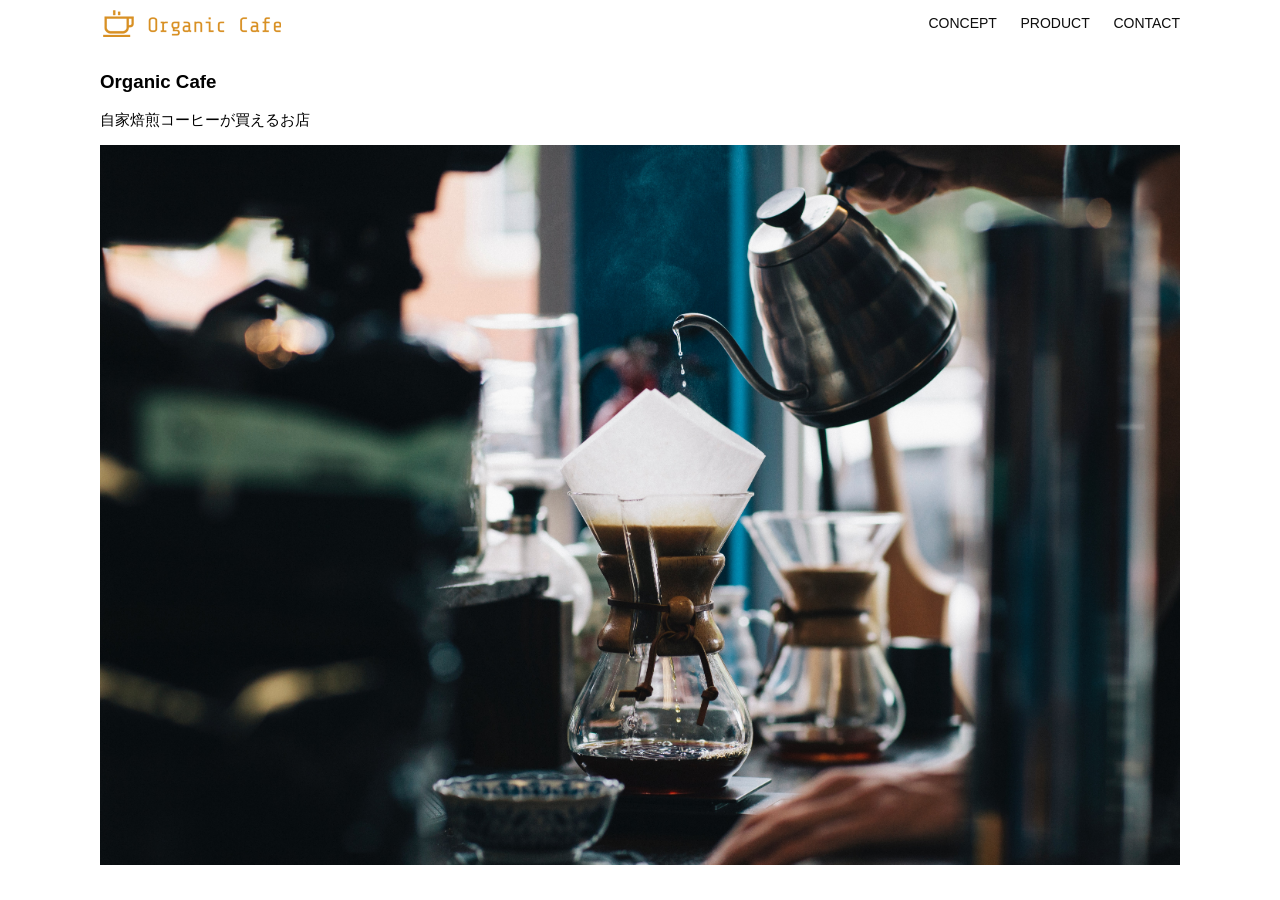
<file: html-css-kadai_013/index.html>
<!DOCTYPE html>
<html>
    <head>
        <title>Organic Cafe</title>
        <meta charset="utf-8">
        <meta name="description" content="自家焙煎のコーヒーがお家で楽しめるOrganic Cafe">
        <meta name="viewport" content="width=device-width, initial-scal=1.0">
        <link rel="stylesheet" href="style.css">
    </head>
    <body>
        <!-- ヘッダー -->
        <header>
            <!-- ロゴ -->
             <a href="index.html" id="logo">
                <img src="images/logo.png" alt="トップページに戻る">
             </a>

         <!-- PC用ナビゲーション -->
          <nav id="nav-pc">
            <a href="index.html#concept">CONCEPT</a>
            <a href="index.html#product">PRODUCT</a>
            <a href="index.html#contact">CONTACT</a>
          </nav>

          <!-- スマホ用メニューボタン -->
            <button id="menu-sp" onclick="document.getElementById('nav-sp').style.display = 'block'">
                <img src="images/button-menu.png" alt="ナビゲーションを開く">
            </button>

           <!-- スマホ用ナビゲーション -->
            <div id="nav-sp">
                <button id="close" onclick="document.getElementById('nav-sp').style.display = 'none'">
                    <img src="images/button-close.png" alt="ナビゲーションを閉じる">
                </button>

                <nav>
                    <ul>
                        <li>
                            <a id="logo-sp" href="index.html" onclick="document.getElementById('nav-sp').style.display = 'none'">
                                <img src="images/logo-sp.png" alt="トップページに戻る">
                            </a>
                        </li>
                        <li>
                            <a class="menu" href="index.html#concept" onclick="document.getElementById('nav-sp').style.display = 'none'">
                                CONCEPT
                            </a>
                        </li>
                        <li>
                            <a class="menu" href="index.html#product" onclick="document.getElementById('nav-sp').style.display = 'none'">
                                PRODUCT
                            </a>
                        </li>
                        <li>
                            <a class="menu" href="index.html#contact" onclick="document.getElementById('nav-sp').style.display = 'none'">
                                CONTACT
                            </a>
                        </li>
                    </ul>
                </nav>
            </div>
        </header>

        <main>
            <article>
                <!-- メインビジュアル -->
                 <section id="main-visual">
                    <div id="main-message">
                        <h1>Organic Cafe</h1>
                        <p>自家焙煎コーヒーが買えるお店</p>
                    </div>
                    <img src="images/main-image.jpg" alt="コーヒーをハンドドリップで淹れる画像">
                 </section>
            </article>
        </main>
    </body>
</html>
</file>
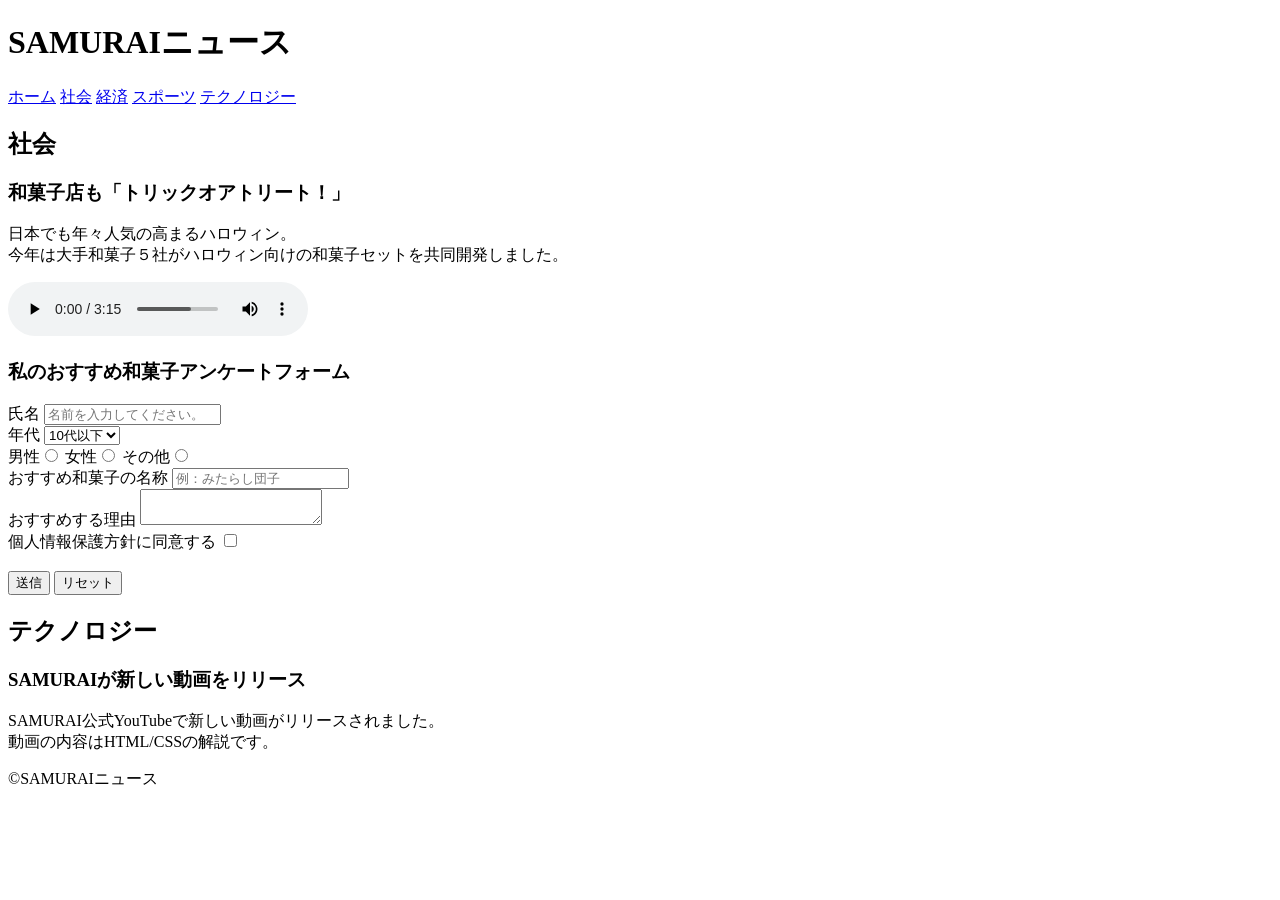
<file: kadai_008/kadai_008.html>
<!DOCTYPE html>
<html>
<head>
    <title>８章課題</title>
    <meta name="description" content="このページは８章の課題です。">
    <meta charset="UTF-8">
</head>
<body>
    <header>
        <h1>SAMURAIニュース</h1>
        <nav>
            <a href="https://www.sejuku.net/">ホーム</a>
            <a href="https://www.sejuku.net/">社会</a>
            <a href="https://www.sejuku.net/">経済</a>
            <a href="https://www.sejuku.net/">スポーツ</a>
            <a href="https://www.sejuku.net/">テクノロジー</a>
        </nav>
    </header>
    <main>
        <article>
            <h2>社会</h2>
            <section>
                <h3>和菓子店も「トリックオアトリート！」</h3>
                <p>日本でも年々人気の高まるハロウィン。<br>
                    今年は大手和菓子５社がハロウィン向けの和菓子セットを共同開発しました。
                </p>
                <audio src="ichi.mp3" controls></audio>
            </section>
            <section>
             <h3>私のおすすめ和菓子アンケートフォーム</h3>
             <form>
                <label>氏名</label>
                <input type="text" placeholder="名前を入力してください。">
                <br>

                <label>年代</label>
                <select>
                    <option>10代以下</option>
                    <option>20代</option>
                    <option>30代</option>
                    <option>40代以上</option>
                </select>
                <br>

                <label>男性</label><input type="radio" name="gender">
                <label>女性</label><input type="radio" name="gender">
                <label>その他</label><input type="radio" name="gender">
                <br>

                <label>おすすめ和菓子の名称</label>
                <input type="text" placeholder="例：みたらし団子">
                <br>

                <label>おすすめする理由</label>
                <textarea></textarea>                
                <br>

                <label>個人情報保護方針に同意する</label>
                <input type="checkbox">
                <br>
                <br>

                <input type="submit" value="送信">
                <input type="reset" value="リセット">
             </form>
            </section>
        </article>
        <article>
            <h2>テクノロジー</h2>
            <section>
                <h3>SAMURAIが新しい動画をリリース</h3>
                <p>SAMURAI公式YouTubeで新しい動画がリリースされました。<br>
                    動画の内容はHTML/CSSの解説です。                                    
                </p>
            </section>
        </article>
    </main>
    <footer>
        <p>&copy;SAMURAIニュース</p>
    </footer>
</body>
</html>
</file>
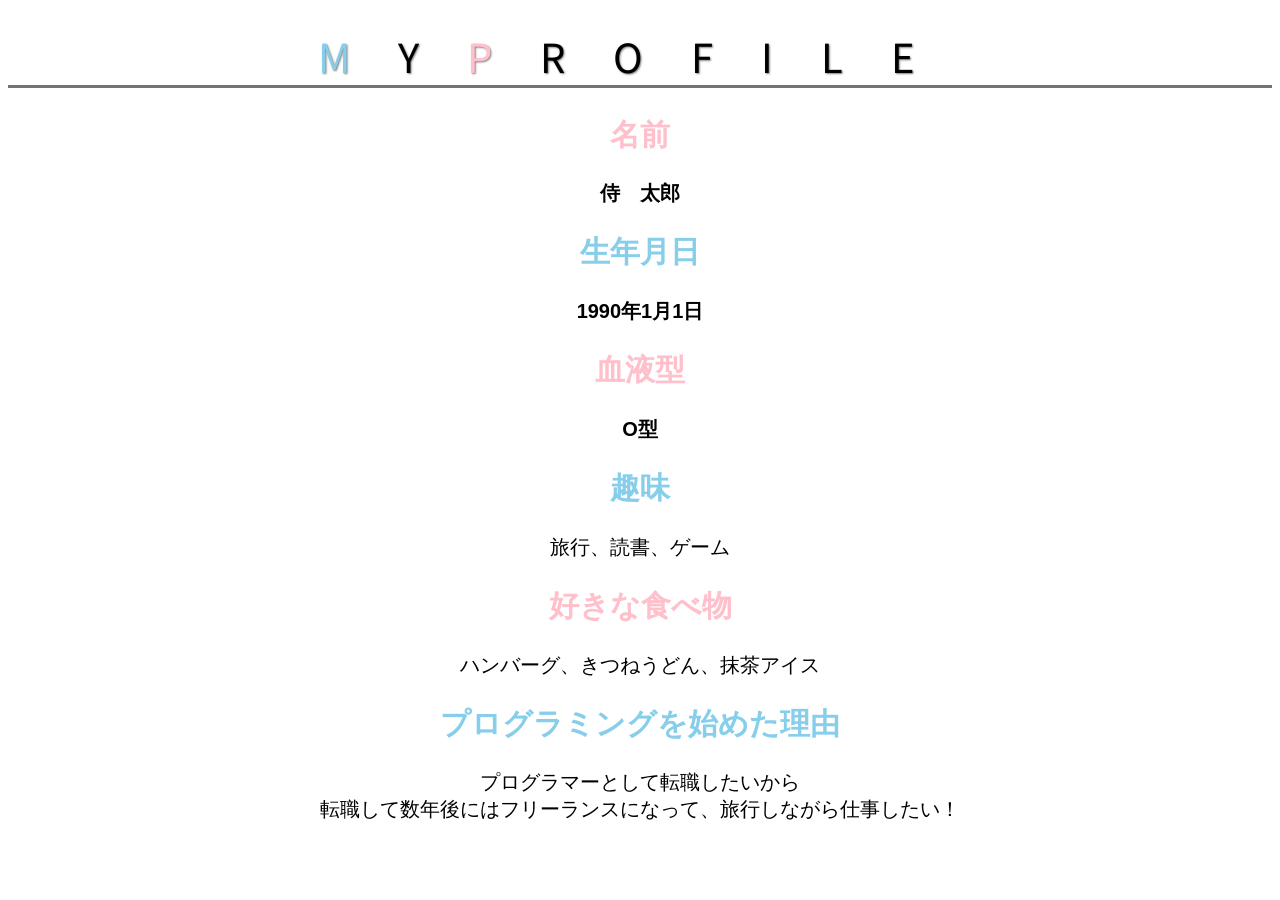
<file: kadai_015/kadai_015.html>
<!DOCTYPE html>
<html>
    <head>
        <title>15章課題</title>
        <meta charset="utf-8">
        <meta name="description" content="このページは15章の課題です。">
        <link rel="stylesheet" href="style.css">

        <link rel="preconnect" href="https://fonts.googleapis.com">
        <link rel="preconnect" href="https://fonts.gstatic.com" crossorigin>
        <link href="https://fonts.googleapis.com/css2?family=Josefin+Sans:ital,wght@0,100..700;1,100..700&family=Noto+Sans+JP&display=swap" rel="stylesheet">
    </head>
    <body>
        <h1 class="google-fonts">
            <span class="blue">M</span>Y<span class="pink">P</span>ROFILE
        </h1>

        <div id="basic">
            <h2 class="pink">名前</h2>
            <p>侍　太郎</p>
            <h2 class="blue">生年月日</h2>
            <p>1990年1月1日</p>
            <h2 class="pink">血液型</h2>
            <p>O型</p>
        </div>
        <h2 class="blue">趣味</h2>
        <p>旅行、読書、ゲーム</p>
        <h2 class="pink">好きな食べ物</h2>
        <p>ハンバーグ、きつねうどん、抹茶アイス</p>
        <h2 class="blue">プログラミングを始めた理由</h2>
        <p>プログラマーとして転職したいから<br>
        転職して数年後にはフリーランスになって、旅行しながら仕事したい！</p>
    </body>
</html>
</file>
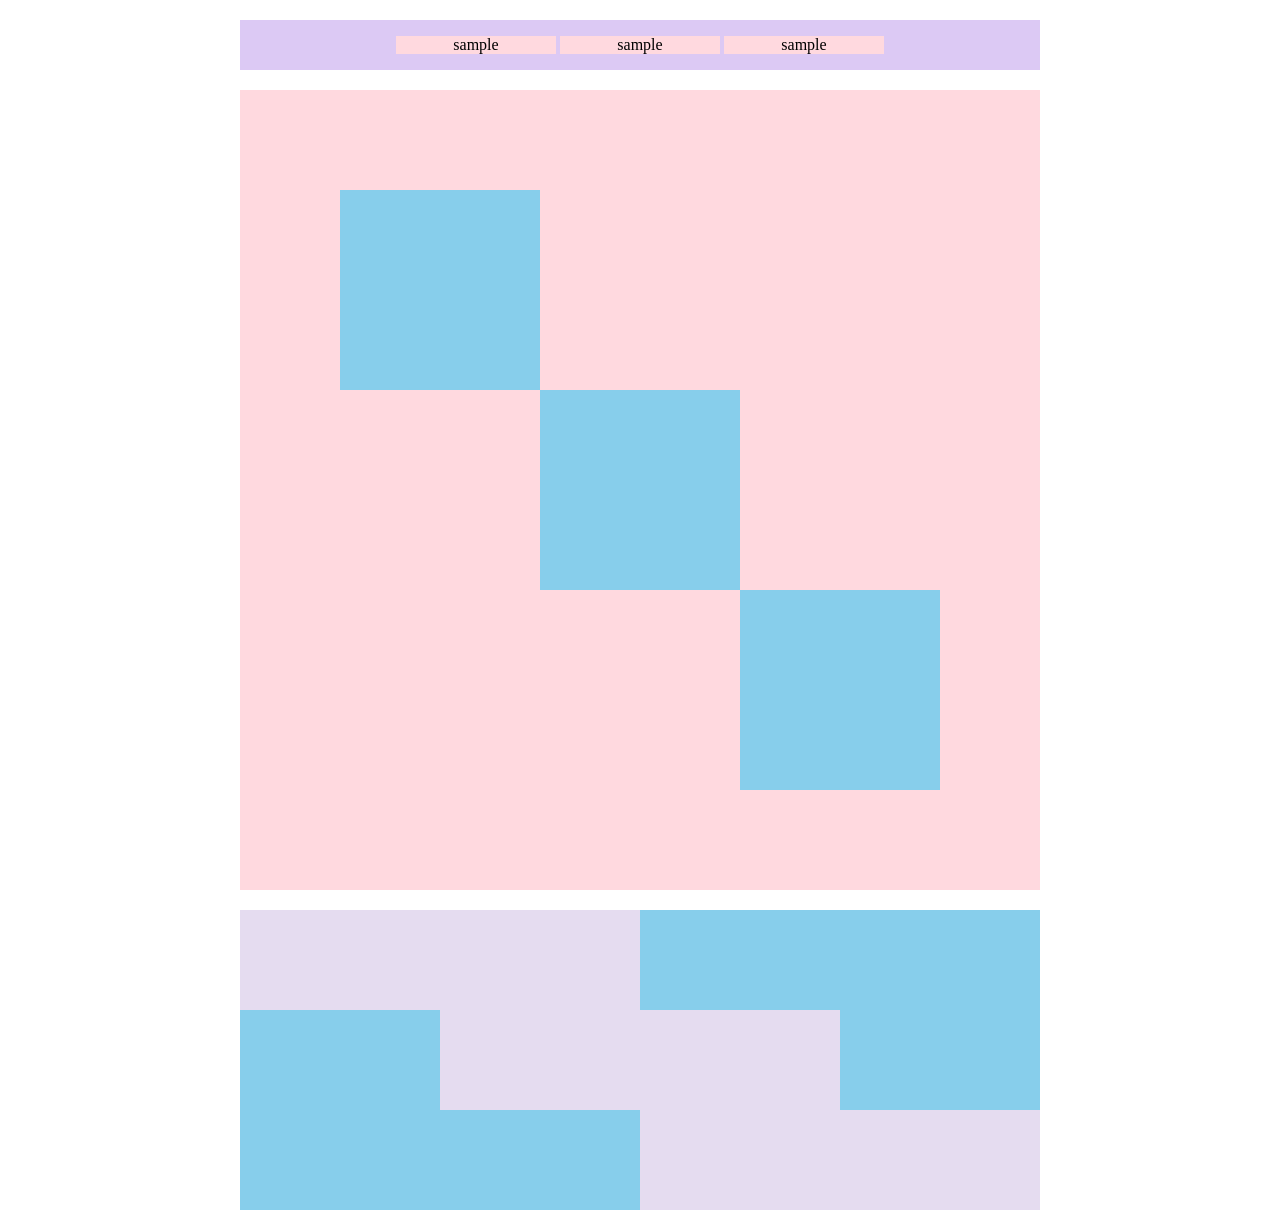
<file: kadai_018/kadai_018.html>
<!DOCTYPE html>
<html>
    <head>
        <meta charset="utf-8">
        <link rel="stylesheet" href="style.css">
        <meta name="description" content="このページは18章の課題です。">
        <title>18章課題</title>
    </head>
    <body>
        <div id="top">
            <p class="top-child">sample</p>
            <p class="top-child">sample</p>
            <p class="top-child">sample</p>
        </div>
        <div id="middle">
            <div id="middle-child01"></div>
            <div id="middle-child02"></div>
            <div id="middle-child03"></div>
        </div>
        <div id="bottom">
            <div id="bottom-child01"></div>
            <div id="bottom-child02"></div>
            <div id="bottom-child03"></div>
        </div>
    </body>
</html>
</file>
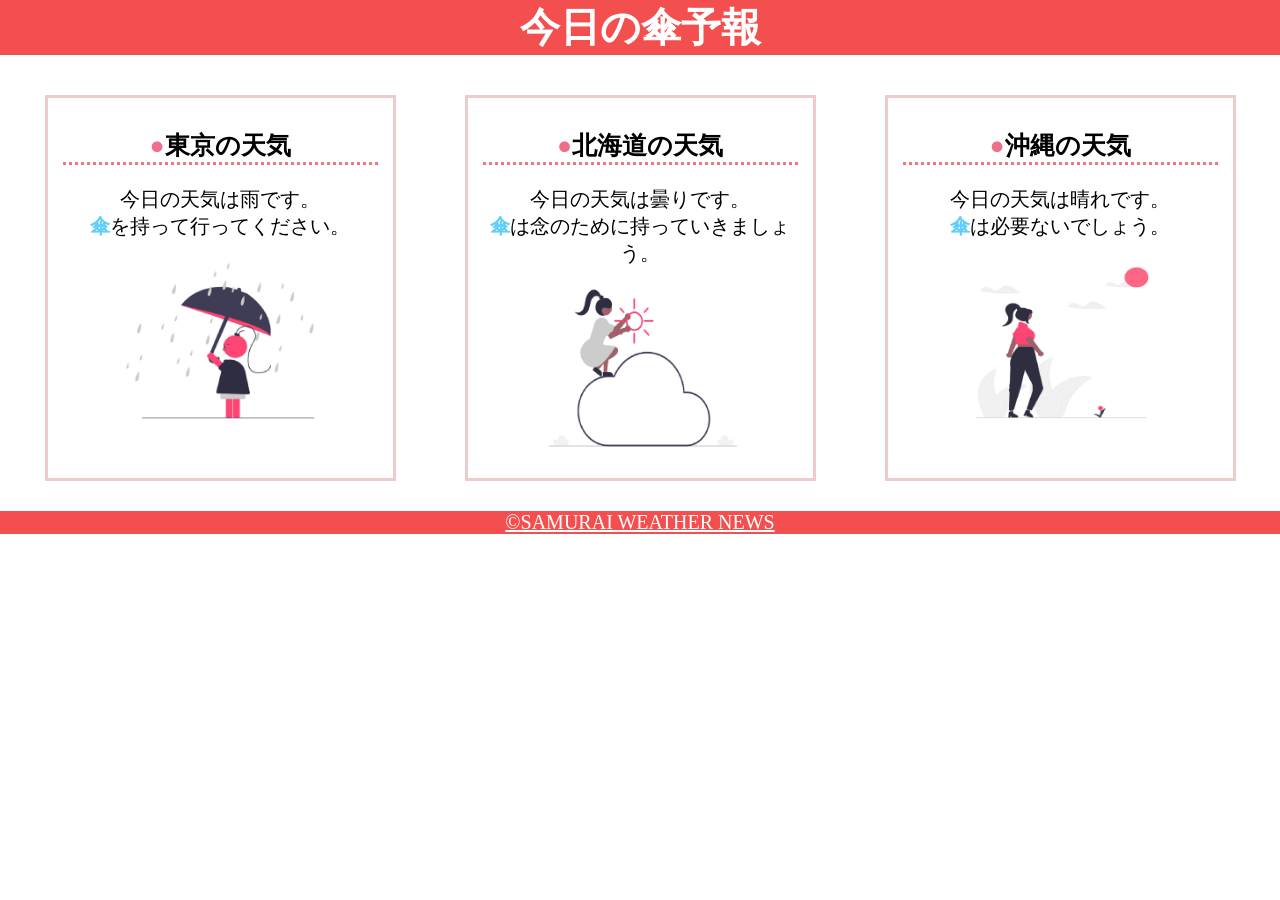
<file: kadai_022/kadai_022.html>
<!DOCTYPE html>
<html>
    <head>
        <meta charset="utf-8">
        <meta name="viewport" content="width=device-width,initial-scal=1.0">
        <link rel="stylesheet" href="style.css">
        <meta name="description" content="このページは22章の課題です。">
        <title>22章課題</title>
    </head>
    <body>

        <header><h1>今日の傘予報</h1></header>

        <main>
            <div id="parent">
                <div class="contents">
                    <h2>東京の天気</h2>
                    <p>今日の天気は雨です。</p>
                    <p>傘を持って行ってください。</p>
                    <img src="images/rainy.png" alt="雨">
                </div>

                <div class="contents">
                    <h2>北海道の天気</h2>
                    <p>今日の天気は曇りです。</p>
                    <p>傘は念のために持っていきましょう。</p>
                    <img src="images/cloudy.png">
                </div>

                <div class="contents">
                    <h2>沖縄の天気</h2>
                    <p>今日の天気は晴れです。</p>
                    <p>傘は必要ないでしょう。</p>
                    <img src="images/sunny.png" alt="晴れ">
                </div>
            </div>
        </main>

        <footer>
            <a href="https://www.sejuku.net/corp/">&copy;SAMURAI WEATHER NEWS</a>
        </footer>
    </body>
</html>
</file>
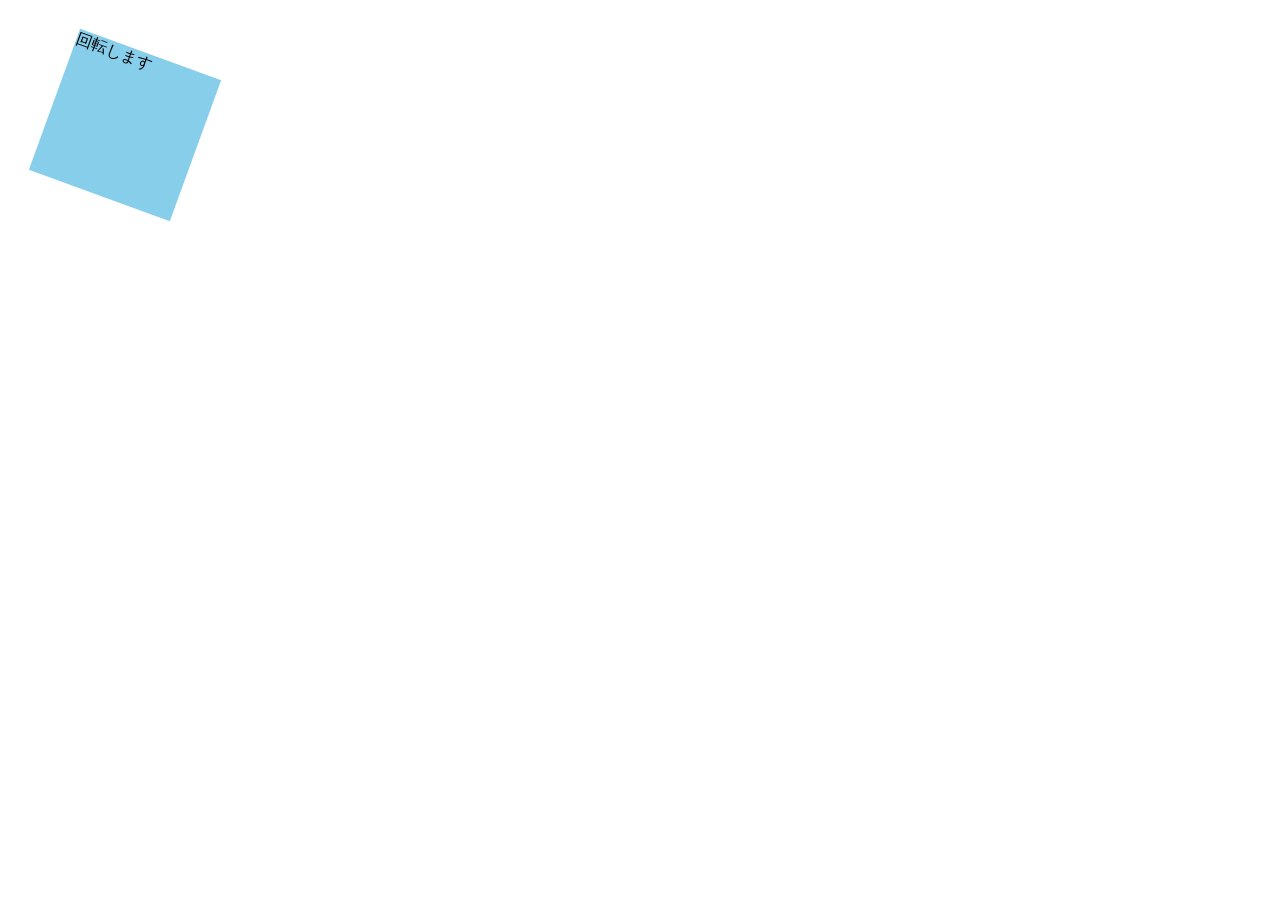
<file: kadai_mdn_css/mdn.html>
<!DOCTYPE html>
<html>
    <head>
        <style>
            div{
                position: absolute;
                left: 50px;
                top: 50px;
                width: 150px;
                height: 150px;
                background-color: skyblue;
            }
            .rotated{
                transform: rotate(20deg);
            }
        </style>
    </head>
    <body>
        <div class="rotated">回転します</div>
    </body>
</html>
</file>
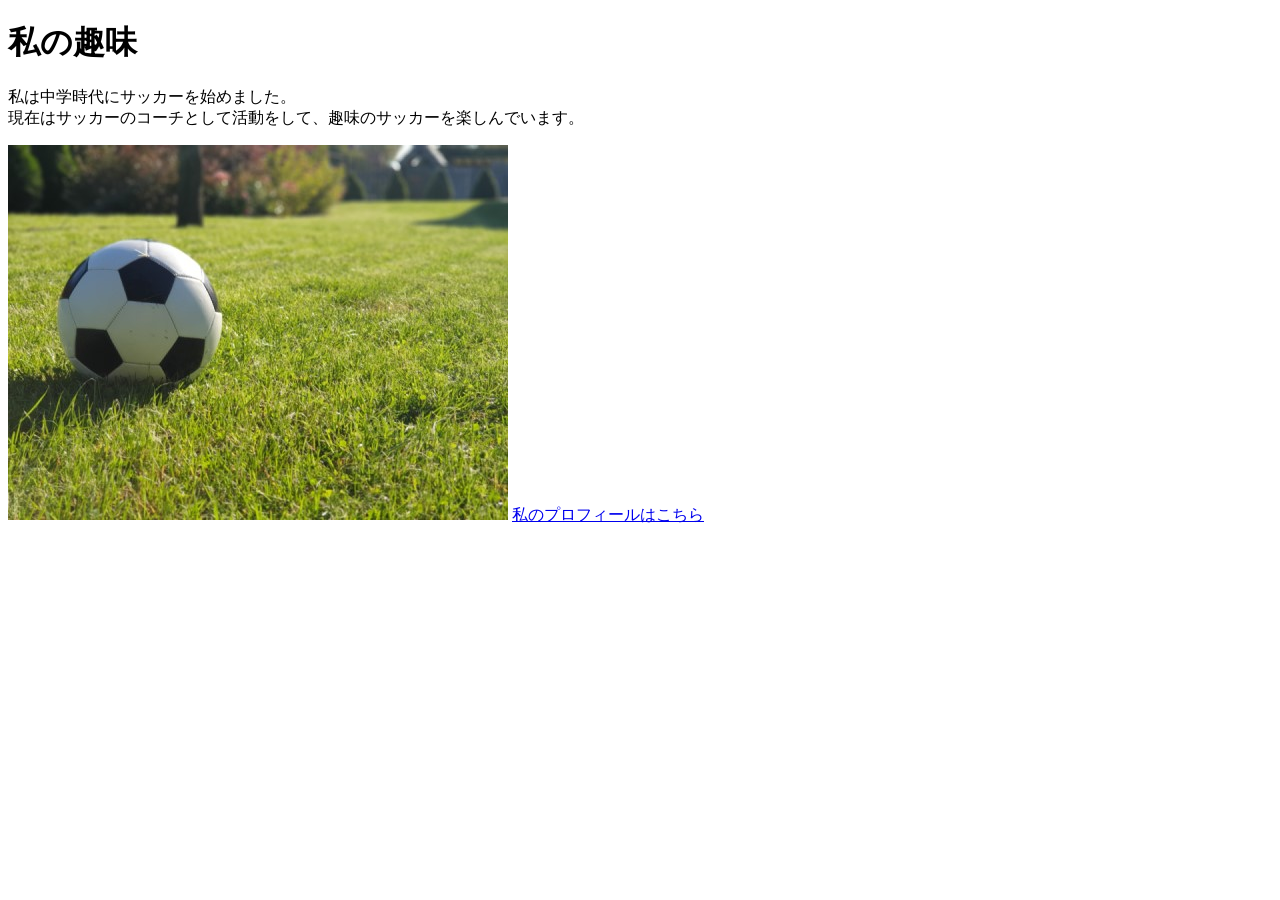
<file: kadai_005/html/kadai_005.html>
<!DOCTYPE html>
<html>
    <head>
        <title>５章課題</title>
        <meta name="description" content="このページは５章の課題です。">
        <meta charset="UTF-8">
    </head>
    <body>
        <h1>私の趣味</h1>
        <p>私は中学時代にサッカーを始めました。<br>
            現在はサッカーのコーチとして活動をして、趣味のサッカーを楽しんでいます。
        </p>
        <img src="../images/sample.jpg" alt="サッカーボール">
        <a href="https://x.com/samuraijuku">私のプロフィールはこちら</a>
    </body>
</html>
</file>
<file: html-css-kadai_013/style.css>
/* PC、スマホ共通スタイル */
body {
  font-family: "Source Sans Pro", "Hiragino Kaku Gothic ProN", Meiryo, Arial,sans-serif;
}

p {
  font-size: 15px;
}

#main-visual>img {
  width: 100%;
}

/*================
PC用のスタイル 
=================*/
@media screen and (min-width: 768px) {
  /* 横幅設定 */
  body {
    max-width: 1080px;
    margin: 0 auto 0 auto;
  }

  /* ヘッダー */
  header {
    display: flex;
    justify-content: space-between;
  }

  /* ナビゲーションのレイアウト */
  #nav-pc {
    text-align: right;
    font-size: 14px;
    padding-top: 15px;
  }

  /* ナビゲーションのリンクの装飾設定 */
  #nav-pc a {
    text-decoration: none;
    margin-left: 20px;
  }

  #nav-pc a:link {
    color: #0d0d0d;
  }

  #nav-pc a:visited {
    color: #0d0d0d;
  }

  #nav-pc a:hover {
    color: #0d0d0d;
    text-decoration: underline;
  }

  #nav-pc a:active {
    color: #0d0d0d;
  }
  /* スマホ用ナビ非表示 */
  #menu-sp{
    display: none;
  }
  #nav-sp{
    display: none;
  }
}


/* スマホ用スタイル */
@media screen and (max-width: 768px) {
  body {
    min-width: 375px;
    margin: 0;
  }

  #nav-pc {
    display: none;
  }

  /* ハンバーガーメニュー */
  #menu-sp {
    display: block;
    background-color: transparent;
    float: right;
    padding: 0;
    border: none;
  }

  #nav-sp {
    background-color: #ce933e;
    position: absolute;
    left: 0;
    top: 0;
    height: 100%;
    width: 100%;
    display: none;
    z-index: 100;
  }

  #nav-sp ul {
    padding-left: 0;
  }

  #nav-sp li {
    list-style: none;
  }

  #close {
    position: absolute;
    top: 20px;
    right: 20px;
    background-color: transparent;
    border: none;
  }

  #logo-sp {
    margin: 80px 0 30px 20px;
  }

  #nav-sp a {
    display: block;
  }

  #nav-sp a:link {
    color: #ffffff;
  }

  #nav-sp a:visited {
    color: #ffffff;
  }

  #nav-sp nav a:hover {
    text-decoration: underline;
  }

  #nav-sp a:active {
    color: #ffffff;
  }

  #nav-sp .menu {
    text-decoration: none;
    display: block;
    margin: 0 20px;
    height: 44px;
    font-size: 16px;
    background-image: url("images/arrow.png");
    background-repeat: no-repeat;
    background-position: right top;
  }
}
</file>
<file: kadai_015/style.css>
body{
    font-family:"Arial","Meiryo",sans-serif;
    font-size:20px;
    text-align:center;
}

html{
    font-size:20px;
}

.blue{
    color:skyblue;
}

.pink{
    color:rgb(255,192,203)  
}

.google-fonts{
    font-size:2rem;
    font-family: "Noto Sans JP", sans-serif;
    font-optical-sizing: auto;
    font-weight: 400;
    font-style: normal;
    letter-spacing:1.2em;
    text-shadow:1px 1px 2px gray;
    border-bottom:solid 3px rgb(115,115,114);
}

#basic p{
    font-weight:bold;
}
</file>
<file: kadai_018/style.css>
#top{
    width:800px;
    margin: 20px 0px;
    margin-left: auto;
    margin-right: auto;
    text-align: center;
    background-color: #dcc9f4;
}
.top-child{
    display: inline-block;
    width: 20%;
    background-color: #ffd9df;
}
#middle{
    position: relative;
    width: 800px;
    height: 800px;
    margin: 20px 0px;
    margin-left: auto;
    margin-right: auto;
    background-color: #ffd9df;
}
#middle-child01{
    position: absolute;
    top: 100px;
    left: 100px;
    width: 200px;
    height: 200px;
    background-color: #87ceeb;
}
#middle-child02{
    position: absolute;
    top: 300px;
    left: 300px;
    width: 200px;
    height: 200px;
    background-color: #87ceeb;
}
#middle-child03{
    position: absolute;
    top: 500px;
    left: 500px;
    width: 200px;
    height: 200px;
    background-color: #87ceeb;
}
#bottom{
    width: 800px;
    height: 300px;
    margin-left: auto;
    margin-right: auto;
    background-color: #87ceeb;
}
#bottom-child01{
    width: 400px;
    height: 100px;
    background-color: #e5dcf0;
}
#bottom-child02{
    position: relative;
    left: 200px;
    width: 400px;
    height: 100px;
    background-color: #e5dcf0;
}
#bottom-child03{
    position: relative;
    left: 400px;
    width: 400px;
    height: 100px;
    background-color: #e5dcf0;
}
</file>
<file: kadai_022/style.css>
h1{
    margin: 0;
    color: rgb(255,255,255);
}
p{
    margin: 0;
}
body{
    margin: 0;
}
html{
    font-size: 20px;
}
header{
    margin-bottom: 20px;
    background-color: rgb(244,79,79);
    text-align: center;
}
main{
    margin: 10px;
}
#parent{
    display: flex;
    flex-wrap: wrap;
    justify-content: space-around
}
.contents{
    border: solid 3px rgb(238,204,204);
    flex-basis: 25%;
    padding: 10px 15px;
    margin: 20px 0px;
    text-align: center;
}
h2{
    font-size: 25px;
    border-bottom: dotted 3px rgb(236,122,122);
}
h2::before{
    content: "●";
    color: rgb(239,111,139);
}
.contents p:nth-of-type(2)::first-letter{
    font-weight: bold;
    color: rgb(97,206,249);
}
img{
    margin: 10px 0;
    width: 70%;
}
footer{
    background-color: rgb(244,79,79);
    text-align: center;
}
a{
    color: rgb(255,255,255);
}
a:visited{
    color: rgb(193,234,251);
}
a:hover{
    color: rgb(245,178,168);
}
@media screen and (max-width:768px) {
    h2{
        font-size: 30px;
    }
    p{
        font-size: 25px;
    }
    #parent{
        flex-direction: column;
    }    
}
</file>
